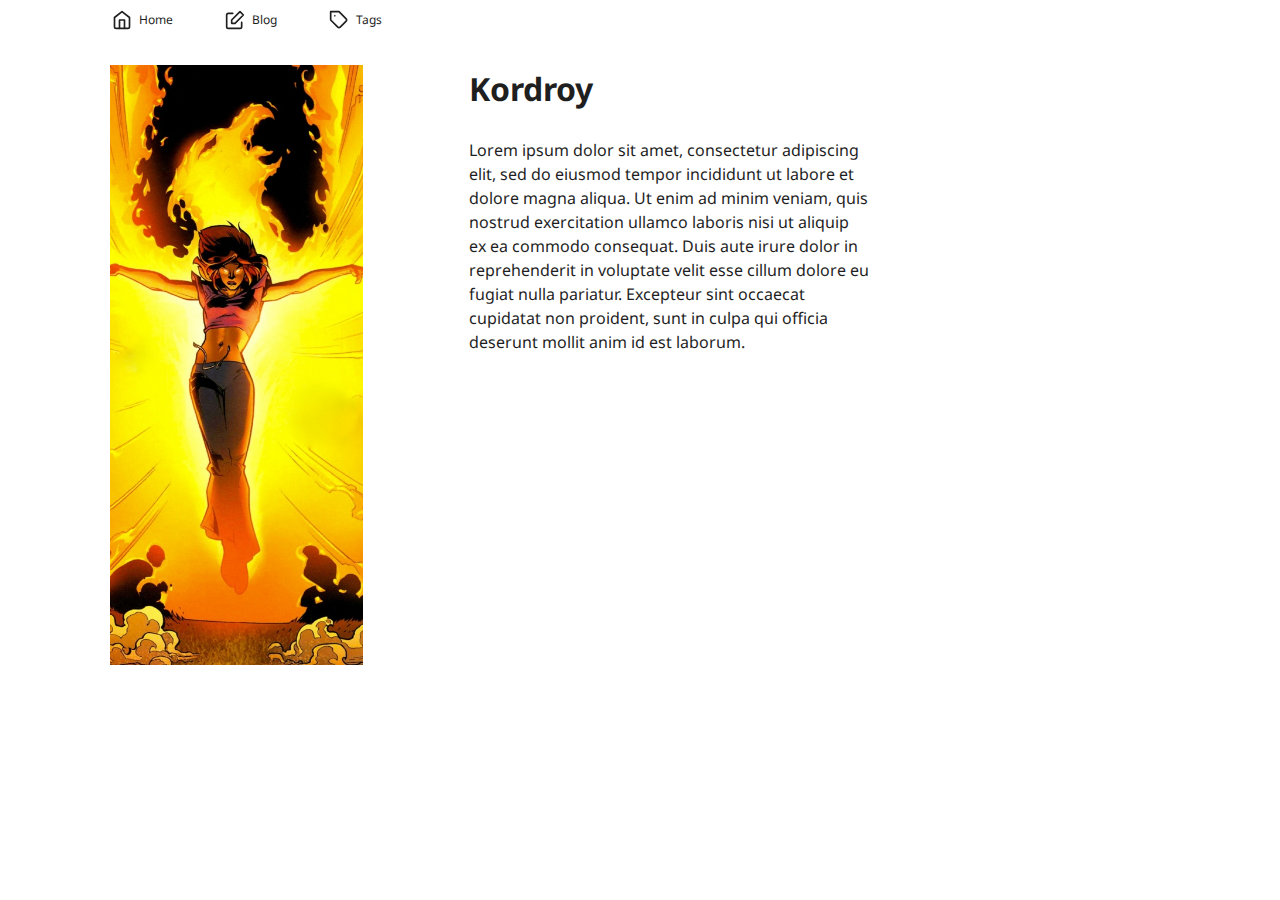
<file: index.html>
<!doctype html>
<html lang="en">

<head>
	<meta name="generator" content="Hugo 0.58.3" />
    <meta charset="utf-8">
    <meta name="viewport" content="width=device-width, initial-scale=1, shrink-to-fit=no">
    <link href="https://fonts.googleapis.com/css?family=Noto+Sans:400,400i,700,700i&display=swap" rel="stylesheet">
    
    <link rel="stylesheet" href="https://enrique42.github.io/css/style.css">
    <title>Kordroy</title>
</head>

<body>
    <div class='section menu-nav'>
    <div class='container'>
        
        
        
        <a class="nav-link" href="/"><i data-feather="home"></i> Home</a>
        
        
        
        <a class="nav-link" href="/blog/"><i data-feather="edit"></i> Blog</a>
        
        
        
        <a class="nav-link" href="/tags/"><i data-feather="tag"></i> Tags</a>
        
    </div>
</div>


    
    

<div class='section home-capa'>
    <div class='container'>
        
        <div class="home-capa__imagem" style="background-image: url(https://enrique42.github.io/img/fenix.jpg);">
            
        </div>
        <div class="home-capa__intro">
            <h1>Kordroy</h1>
            <div class="texto">
                Lorem ipsum dolor sit amet, consectetur adipiscing elit, sed do eiusmod tempor incididunt ut labore et dolore magna aliqua. Ut enim ad minim veniam, quis nostrud exercitation ullamco laboris nisi ut aliquip ex ea commodo consequat. Duis aute irure dolor in reprehenderit in voluptate velit esse cillum dolore eu fugiat nulla pariatur. Excepteur sint occaecat cupidatat non proident, sunt in culpa qui officia deserunt mollit anim id est laborum.
            </div>
        </div>
    </div>
</div>




    
<script src="https://enrique42.github.io/js/feather.min.js"></script>
<script>
    feather.replace()
</script>
</body>

</html>
</file>
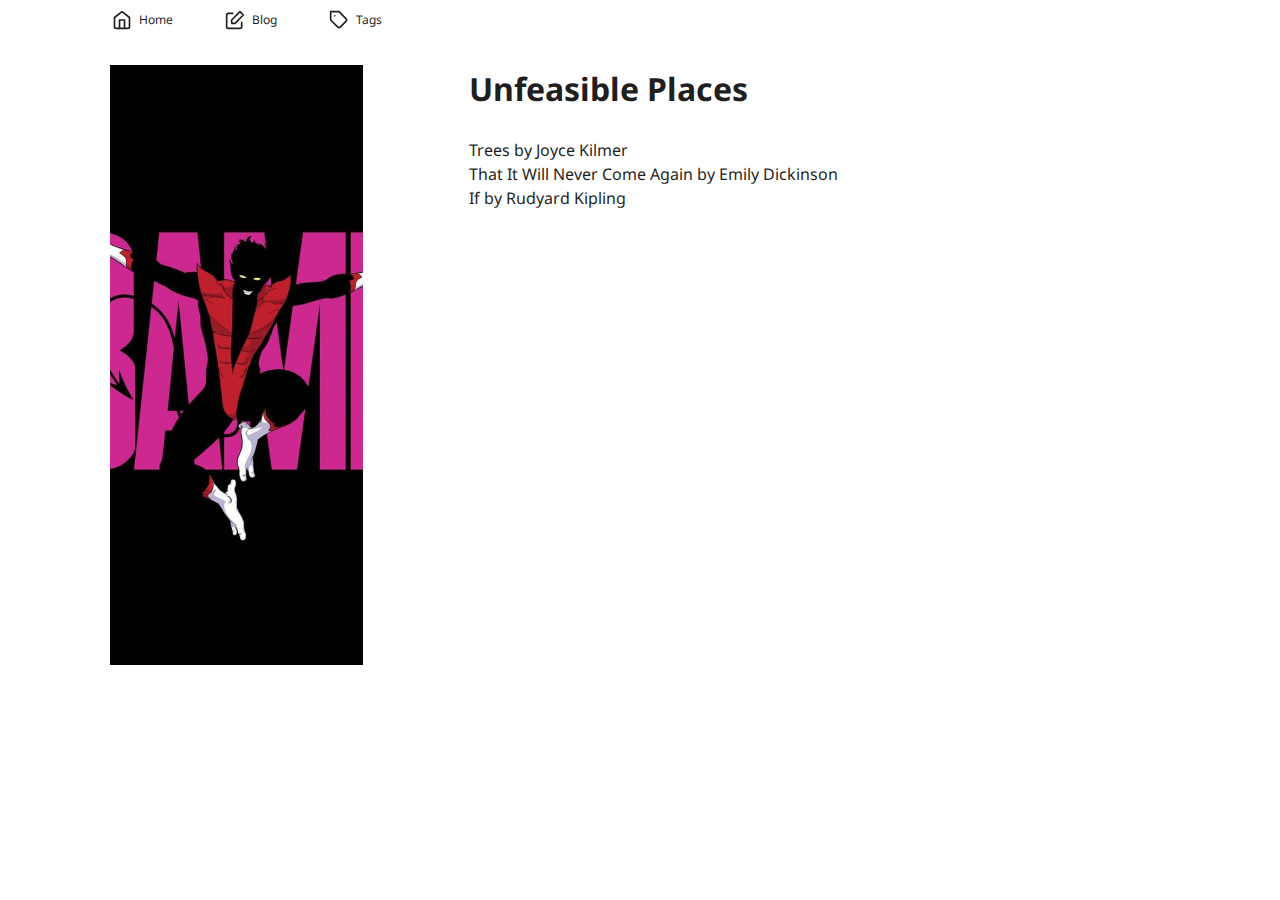
<file: blog/index.html>
<!doctype html>
<html lang="en">

<head>
    <meta charset="utf-8">
    <meta name="viewport" content="width=device-width, initial-scale=1, shrink-to-fit=no">
    <link href="https://fonts.googleapis.com/css?family=Noto+Sans:400,400i,700,700i&display=swap" rel="stylesheet">
    
    <link rel="stylesheet" href="https://enrique42.github.io/css/style.css">
    <title>Unfeasible Places</title>
</head>

<body>
    <div class='section menu-nav'>
    <div class='container'>
        
        
        
        <a class="nav-link" href="/"><i data-feather="home"></i> Home</a>
        
        
        
        <a class="nav-link" href="/blog/"><i data-feather="edit"></i> Blog</a>
        
        
        
        <a class="nav-link" href="/tags/"><i data-feather="tag"></i> Tags</a>
        
    </div>
</div>


    
    

<div class='section home-capa'>
    <div class='container'>
        
        <div class="home-capa__imagem" style="background-image: url(https://enrique42.github.io/img/noturno.jpg);">

        </div>
        <div class="home-capa__intro">
            <h1>Unfeasible Places</h1>
            <div class="texto">
                
                <p>
                    <a class="font-125" href="/trees-by-joyce-kilmer/">Trees by Joyce Kilmer</a>
                </p>
                
                <p>
                    <a class="font-125" href="/that-it-will-never-come-again-by-emily-dickinson/">That It Will Never Come Again by Emily Dickinson</a>
                </p>
                
                <p>
                    <a class="font-125" href="/if-by-rudyard-kipling/">If by Rudyard Kipling</a>
                </p>
                
            </div>
        </div>
    </div>
</div>





    
<script src="https://enrique42.github.io/js/feather.min.js"></script>
<script>
    feather.replace()
</script>
</body>

</html>
</file>
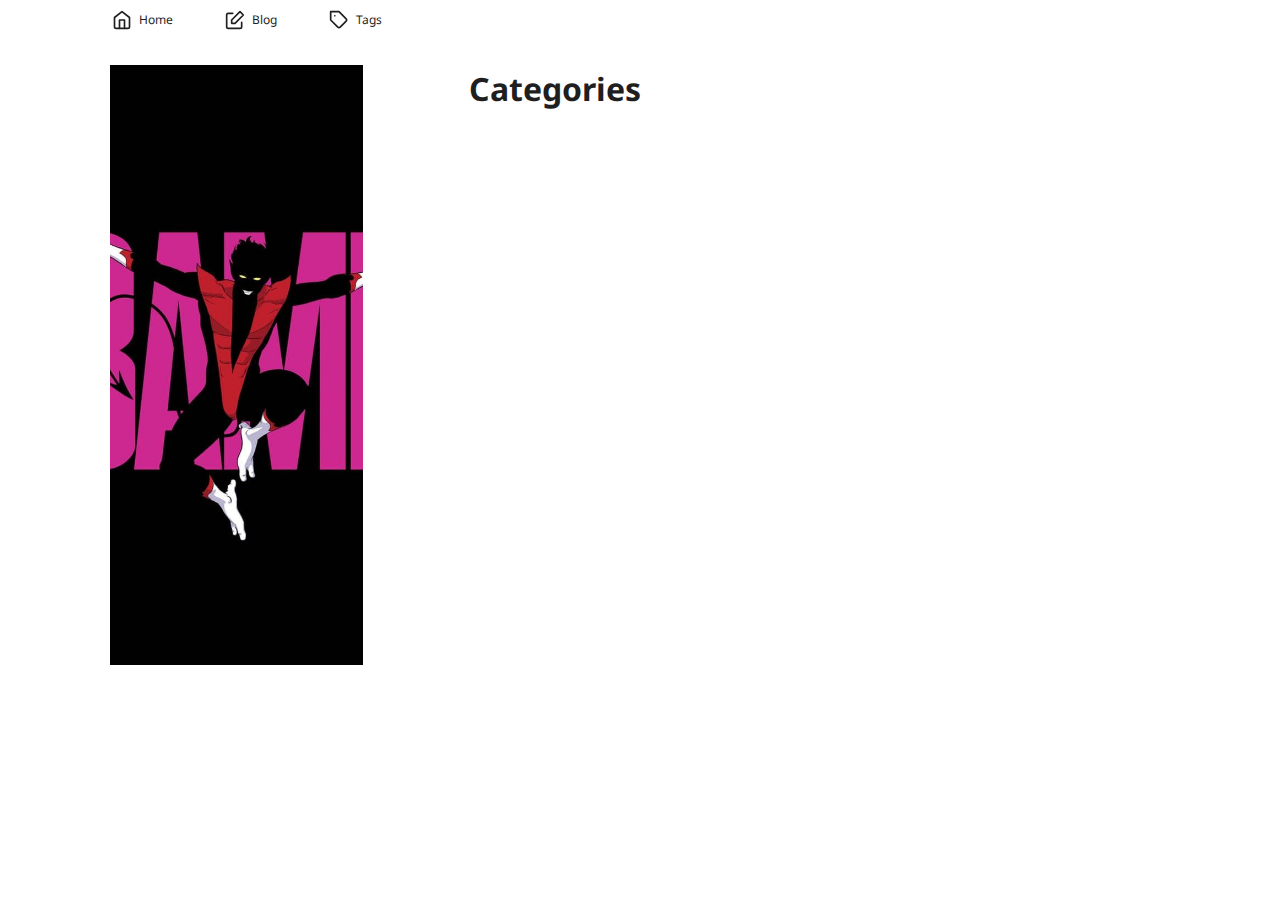
<file: categories/index.html>
<!doctype html>
<html lang="en">

<head>
    <meta charset="utf-8">
    <meta name="viewport" content="width=device-width, initial-scale=1, shrink-to-fit=no">
    <link href="https://fonts.googleapis.com/css?family=Noto+Sans:400,400i,700,700i&display=swap" rel="stylesheet">
    
    <link rel="stylesheet" href="https://enrique42.github.io/css/style.css">
    <title>Categories</title>
</head>

<body>
    <div class='section menu-nav'>
    <div class='container'>
        
        
        
        <a class="nav-link" href="/"><i data-feather="home"></i> Home</a>
        
        
        
        <a class="nav-link" href="/blog/"><i data-feather="edit"></i> Blog</a>
        
        
        
        <a class="nav-link" href="/tags/"><i data-feather="tag"></i> Tags</a>
        
    </div>
</div>


    
    

<div class='section home-capa'>
    <div class='container'>
        
        <div class="home-capa__imagem" style="background-image: url(https://enrique42.github.io/img/noturno.jpg);">

        </div>
        <div class="home-capa__intro">
            <h1>Categories</h1>
            <div class="texto">
                
            </div>
        </div>
    </div>
</div>





    
<script src="https://enrique42.github.io/js/feather.min.js"></script>
<script>
    feather.replace()
</script>
</body>

</html>
</file>
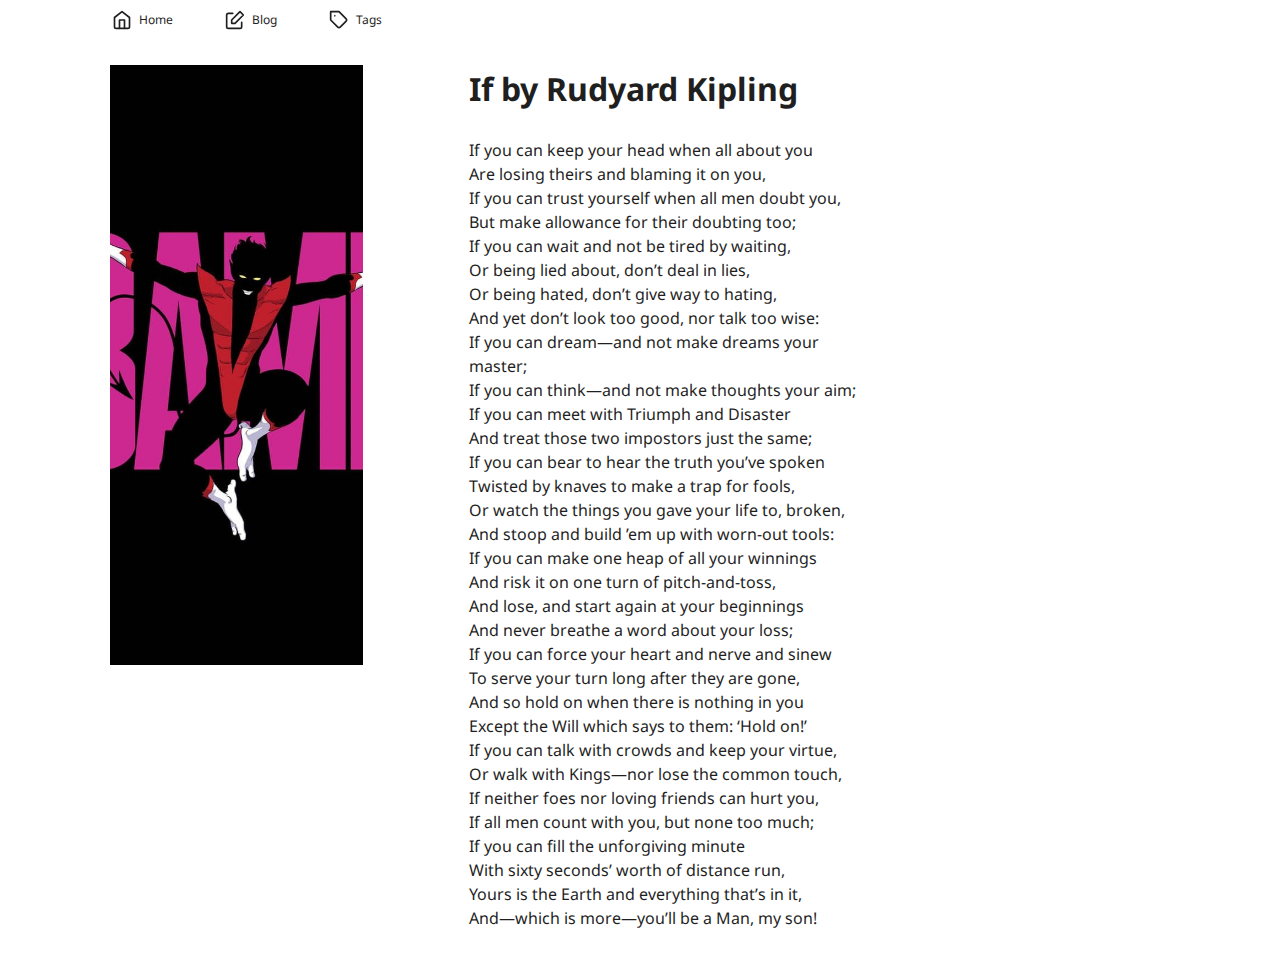
<file: if-by-rudyard-kipling/index.html>
<!doctype html>
<html lang="en">

<head>
    <meta charset="utf-8">
    <meta name="viewport" content="width=device-width, initial-scale=1, shrink-to-fit=no">
    <link href="https://fonts.googleapis.com/css?family=Noto+Sans:400,400i,700,700i&display=swap" rel="stylesheet">
    
    <link rel="stylesheet" href="https://enrique42.github.io/css/style.css">
    <title>If by Rudyard Kipling</title>
</head>

<body>
    <div class='section menu-nav'>
    <div class='container'>
        
        
        
        <a class="nav-link" href="/"><i data-feather="home"></i> Home</a>
        
        
        
        <a class="nav-link" href="/blog/"><i data-feather="edit"></i> Blog</a>
        
        
        
        <a class="nav-link" href="/tags/"><i data-feather="tag"></i> Tags</a>
        
    </div>
</div>


    
    


<div class='section home-capa'>
    <div class='container'>
        
        <div class="home-capa__imagem" style="background-image: url(https://enrique42.github.io/img/noturno.jpg);">

        </div>
        <div class="home-capa__intro">
            <h1>If by Rudyard Kipling</h1>
            <div class="texto">
                <p>If you can keep your head when all about you<br />
Are losing theirs and blaming it on you,<br />
If you can trust yourself when all men doubt you,<br />
But make allowance for their doubting too;<br />
If you can wait and not be tired by waiting,<br />
Or being lied about, don’t deal in lies,<br />
Or being hated, don’t give way to hating,<br />
And yet don’t look too good, nor talk too wise:</p>

<p>If you can dream—and not make dreams your master;<br />
If you can think—and not make thoughts your aim;<br />
If you can meet with Triumph and Disaster<br />
And treat those two impostors just the same;<br />
If you can bear to hear the truth you’ve spoken<br />
Twisted by knaves to make a trap for fools,<br />
Or watch the things you gave your life to, broken,<br />
And stoop and build ’em up with worn-out tools:</p>

<p>If you can make one heap of all your winnings<br />
And risk it on one turn of pitch-and-toss,<br />
And lose, and start again at your beginnings<br />
And never breathe a word about your loss;<br />
If you can force your heart and nerve and sinew<br />
To serve your turn long after they are gone,<br />
And so hold on when there is nothing in you<br />
Except the Will which says to them: ‘Hold on!’</p>

<p>If you can talk with crowds and keep your virtue,<br />
Or walk with Kings—nor lose the common touch,<br />
If neither foes nor loving friends can hurt you,<br />
If all men count with you, but none too much;<br />
If you can fill the unforgiving minute<br />
With sixty seconds’ worth of distance run,<br />
Yours is the Earth and everything that’s in it,<br />
And—which is more—you’ll be a Man, my son!</p>

            </div>
        </div>
    </div>
</div>






    
<script src="https://enrique42.github.io/js/feather.min.js"></script>
<script>
    feather.replace()
</script>
</body>

</html>
</file>
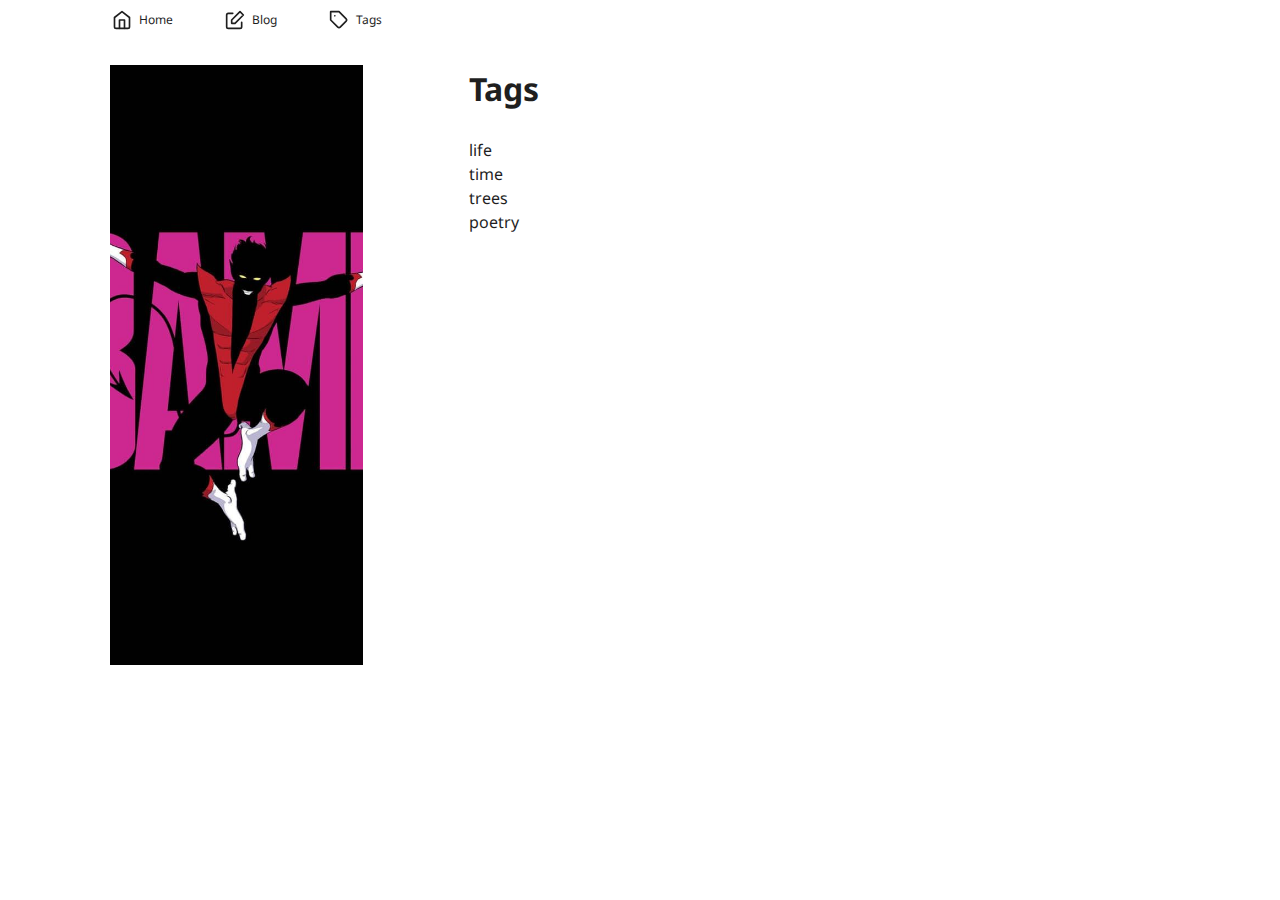
<file: tags/index.html>
<!doctype html>
<html lang="en">

<head>
    <meta charset="utf-8">
    <meta name="viewport" content="width=device-width, initial-scale=1, shrink-to-fit=no">
    <link href="https://fonts.googleapis.com/css?family=Noto+Sans:400,400i,700,700i&display=swap" rel="stylesheet">
    
    <link rel="stylesheet" href="https://enrique42.github.io/css/style.css">
    <title>Tags</title>
</head>

<body>
    <div class='section menu-nav'>
    <div class='container'>
        
        
        
        <a class="nav-link" href="/"><i data-feather="home"></i> Home</a>
        
        
        
        <a class="nav-link" href="/blog/"><i data-feather="edit"></i> Blog</a>
        
        
        
        <a class="nav-link" href="/tags/"><i data-feather="tag"></i> Tags</a>
        
    </div>
</div>


    
    

<div class='section home-capa'>
    <div class='container'>
        
        <div class="home-capa__imagem" style="background-image: url(https://enrique42.github.io/img/noturno.jpg);">

        </div>
        <div class="home-capa__intro">
            <h1>Tags</h1>
            <div class="texto">
                
                <p>
                    <a class="font-125" href="/tags/life/">life</a>
                </p>
                
                <p>
                    <a class="font-125" href="/tags/time/">time</a>
                </p>
                
                <p>
                    <a class="font-125" href="/tags/trees/">trees</a>
                </p>
                
                <p>
                    <a class="font-125" href="/tags/poetry/">poetry</a>
                </p>
                
            </div>
        </div>
    </div>
</div>





    
<script src="https://enrique42.github.io/js/feather.min.js"></script>
<script>
    feather.replace()
</script>
</body>

</html>
</file>
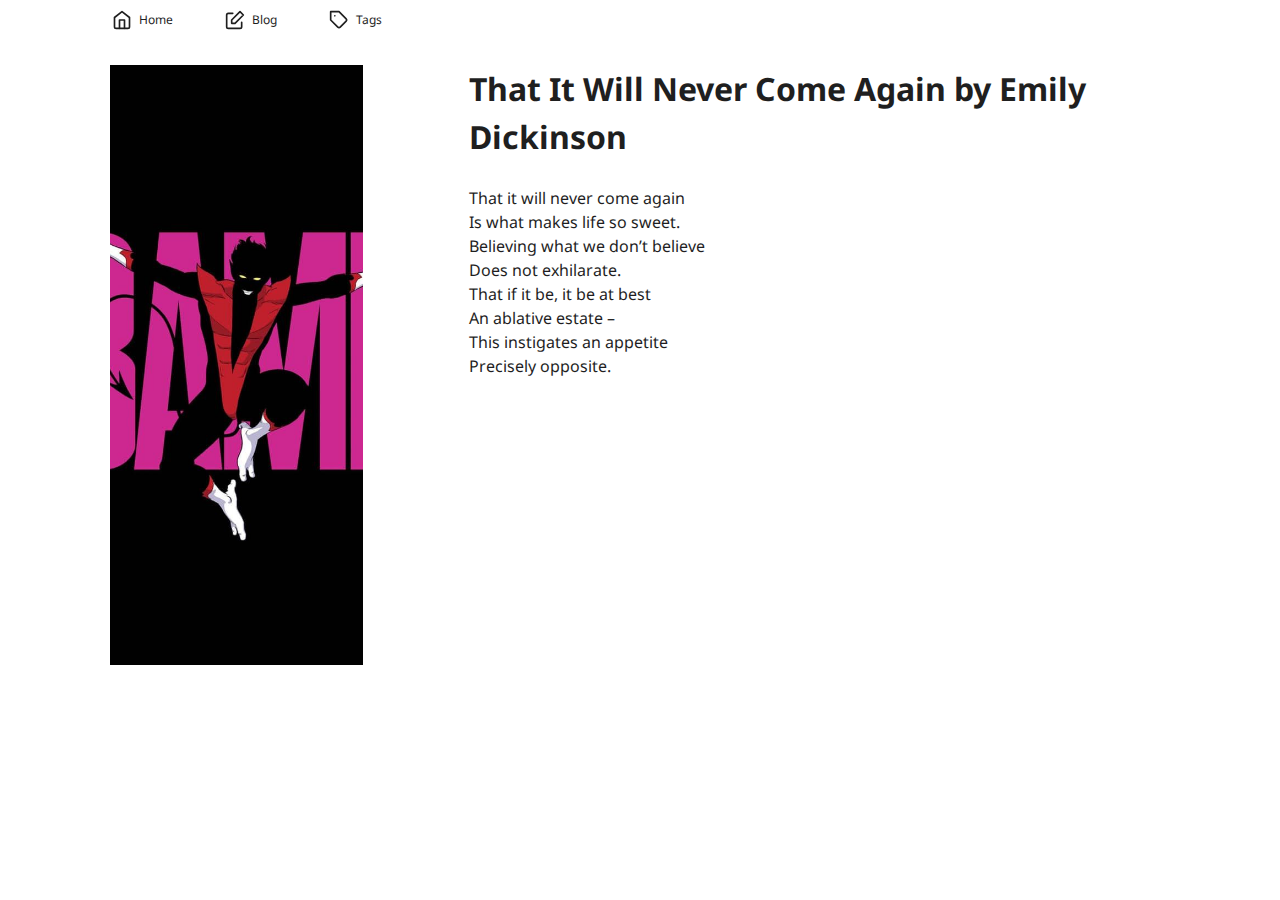
<file: that-it-will-never-come-again-by-emily-dickinson/index.html>
<!doctype html>
<html lang="en">

<head>
    <meta charset="utf-8">
    <meta name="viewport" content="width=device-width, initial-scale=1, shrink-to-fit=no">
    <link href="https://fonts.googleapis.com/css?family=Noto+Sans:400,400i,700,700i&display=swap" rel="stylesheet">
    
    <link rel="stylesheet" href="https://enrique42.github.io/css/style.css">
    <title>That It Will Never Come Again by Emily Dickinson</title>
</head>

<body>
    <div class='section menu-nav'>
    <div class='container'>
        
        
        
        <a class="nav-link" href="/"><i data-feather="home"></i> Home</a>
        
        
        
        <a class="nav-link" href="/blog/"><i data-feather="edit"></i> Blog</a>
        
        
        
        <a class="nav-link" href="/tags/"><i data-feather="tag"></i> Tags</a>
        
    </div>
</div>


    
    


<div class='section home-capa'>
    <div class='container'>
        
        <div class="home-capa__imagem" style="background-image: url(https://enrique42.github.io/img/noturno.jpg);">

        </div>
        <div class="home-capa__intro">
            <h1>That It Will Never Come Again by Emily Dickinson</h1>
            <div class="texto">
                <p>That it will never come again<br />
Is what makes life so sweet.<br />
Believing what we don’t believe<br />
Does not exhilarate.</p>

<p>That if it be, it be at best<br />
An ablative estate &ndash;<br />
This instigates an appetite<br />
Precisely opposite.</p>

            </div>
        </div>
    </div>
</div>






    
<script src="https://enrique42.github.io/js/feather.min.js"></script>
<script>
    feather.replace()
</script>
</body>

</html>
</file>
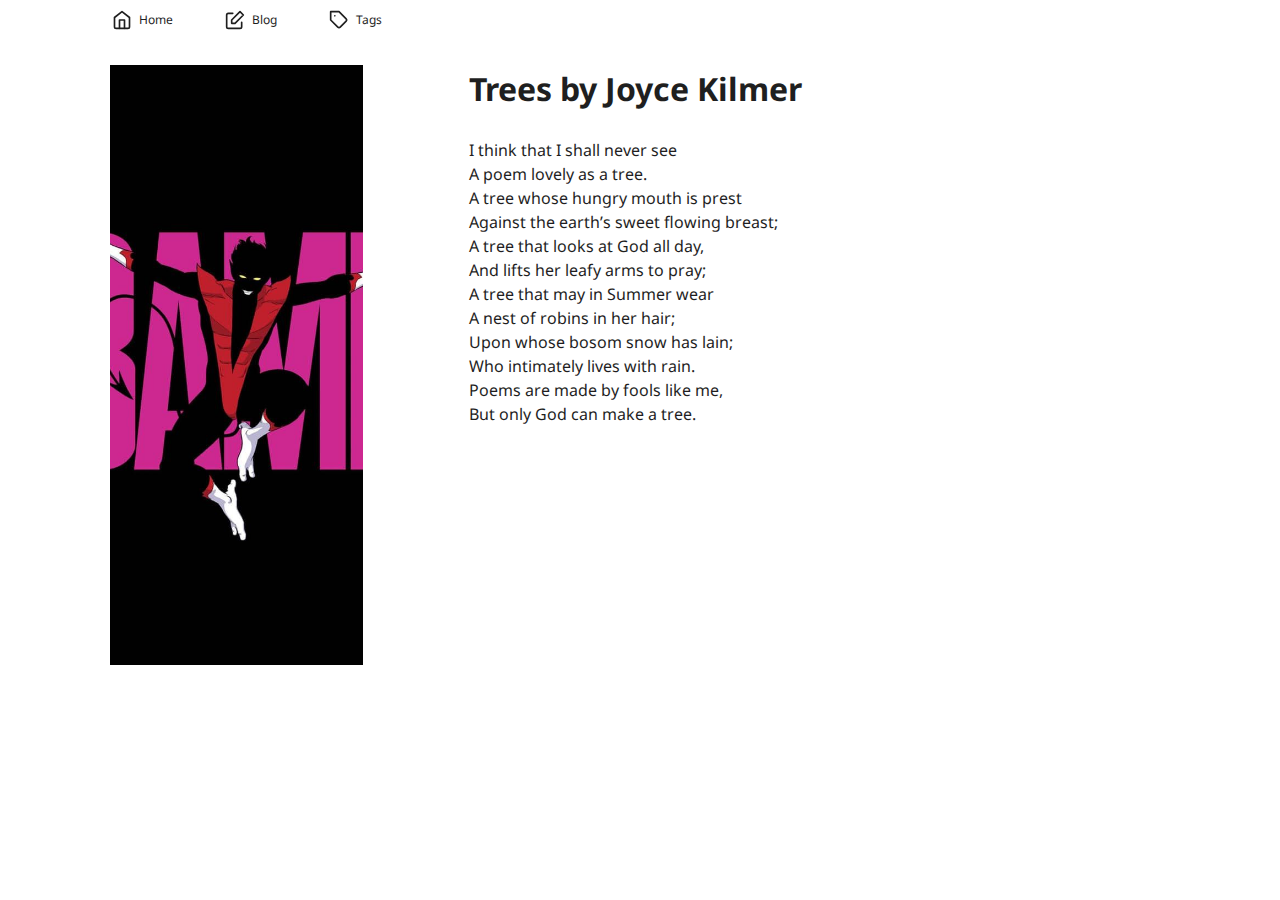
<file: trees-by-joyce-kilmer/index.html>
<!doctype html>
<html lang="en">

<head>
    <meta charset="utf-8">
    <meta name="viewport" content="width=device-width, initial-scale=1, shrink-to-fit=no">
    <link href="https://fonts.googleapis.com/css?family=Noto+Sans:400,400i,700,700i&display=swap" rel="stylesheet">
    
    <link rel="stylesheet" href="https://enrique42.github.io/css/style.css">
    <title>Trees by Joyce Kilmer</title>
</head>

<body>
    <div class='section menu-nav'>
    <div class='container'>
        
        
        
        <a class="nav-link" href="/"><i data-feather="home"></i> Home</a>
        
        
        
        <a class="nav-link" href="/blog/"><i data-feather="edit"></i> Blog</a>
        
        
        
        <a class="nav-link" href="/tags/"><i data-feather="tag"></i> Tags</a>
        
    </div>
</div>


    
    


<div class='section home-capa'>
    <div class='container'>
        
        <div class="home-capa__imagem" style="background-image: url(https://enrique42.github.io/img/noturno.jpg);">

        </div>
        <div class="home-capa__intro">
            <h1>Trees by Joyce Kilmer</h1>
            <div class="texto">
                <p>I think that I shall never see<br />
A poem lovely as a tree.</p>

<p>A tree whose hungry mouth is prest<br />
Against the earth’s sweet flowing breast;</p>

<p>A tree that looks at God all day,<br />
And lifts her leafy arms to pray;</p>

<p>A tree that may in Summer wear<br />
A nest of robins in her hair;</p>

<p>Upon whose bosom snow has lain;<br />
Who intimately lives with rain.</p>

<p>Poems are made by fools like me,<br />
But only God can make a tree.</p>

            </div>
        </div>
    </div>
</div>






    
<script src="https://enrique42.github.io/js/feather.min.js"></script>
<script>
    feather.replace()
</script>
</body>

</html>
</file>
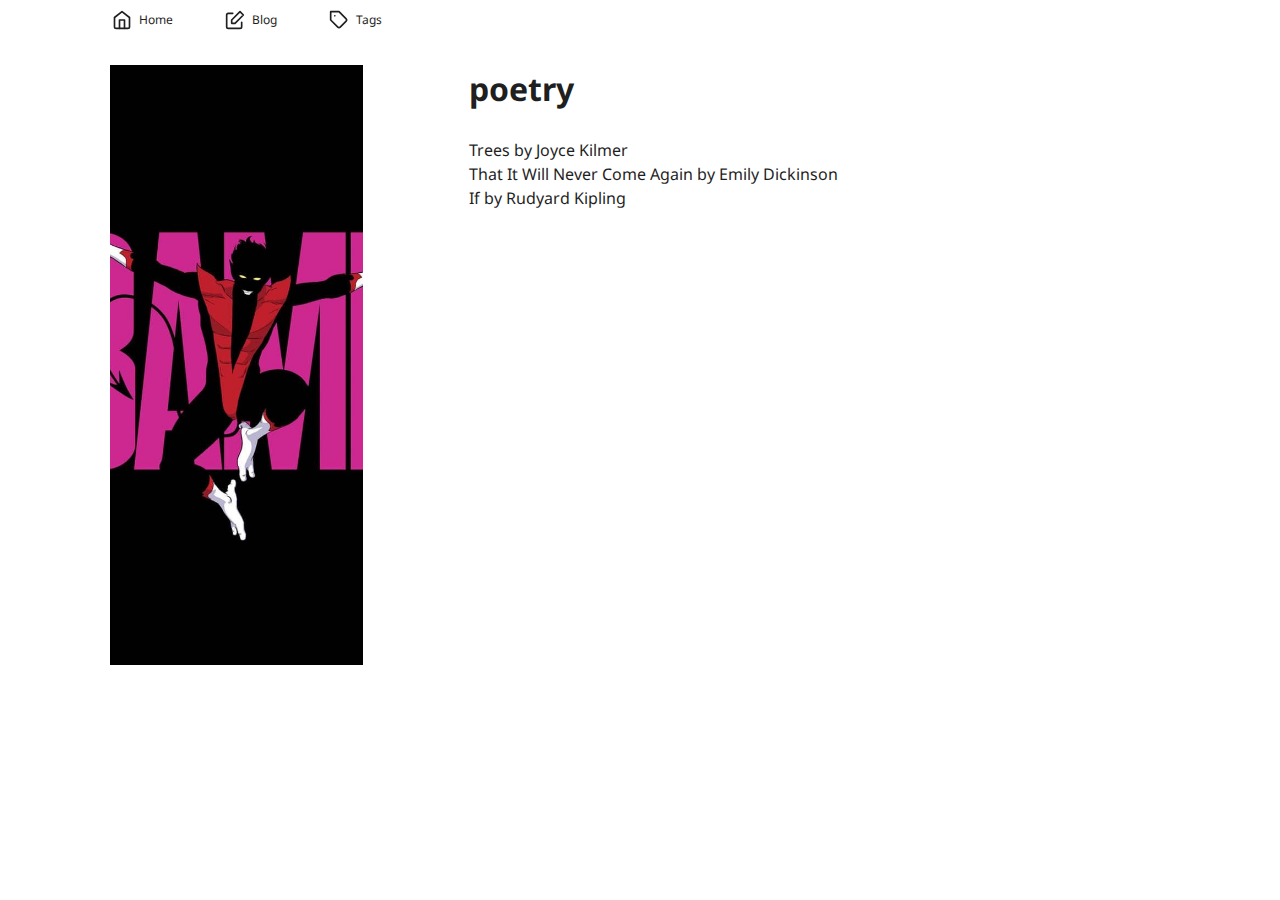
<file: tags/poetry/index.html>
<!doctype html>
<html lang="en">

<head>
    <meta charset="utf-8">
    <meta name="viewport" content="width=device-width, initial-scale=1, shrink-to-fit=no">
    <link href="https://fonts.googleapis.com/css?family=Noto+Sans:400,400i,700,700i&display=swap" rel="stylesheet">
    
    <link rel="stylesheet" href="https://enrique42.github.io/css/style.css">
    <title>poetry</title>
</head>

<body>
    <div class='section menu-nav'>
    <div class='container'>
        
        
        
        <a class="nav-link" href="/"><i data-feather="home"></i> Home</a>
        
        
        
        <a class="nav-link" href="/blog/"><i data-feather="edit"></i> Blog</a>
        
        
        
        <a class="nav-link" href="/tags/"><i data-feather="tag"></i> Tags</a>
        
    </div>
</div>


    
    

<div class='section home-capa'>
    <div class='container'>
        
        <div class="home-capa__imagem" style="background-image: url(https://enrique42.github.io/img/noturno.jpg);">

        </div>
        <div class="home-capa__intro">
            <h1>poetry</h1>
            <div class="texto">
                
                <p>
                    <a class="font-125" href="/trees-by-joyce-kilmer/">Trees by Joyce Kilmer</a>
                </p>
                
                <p>
                    <a class="font-125" href="/that-it-will-never-come-again-by-emily-dickinson/">That It Will Never Come Again by Emily Dickinson</a>
                </p>
                
                <p>
                    <a class="font-125" href="/if-by-rudyard-kipling/">If by Rudyard Kipling</a>
                </p>
                
            </div>
        </div>
    </div>
</div>





    
<script src="https://enrique42.github.io/js/feather.min.js"></script>
<script>
    feather.replace()
</script>
</body>

</html>
</file>
